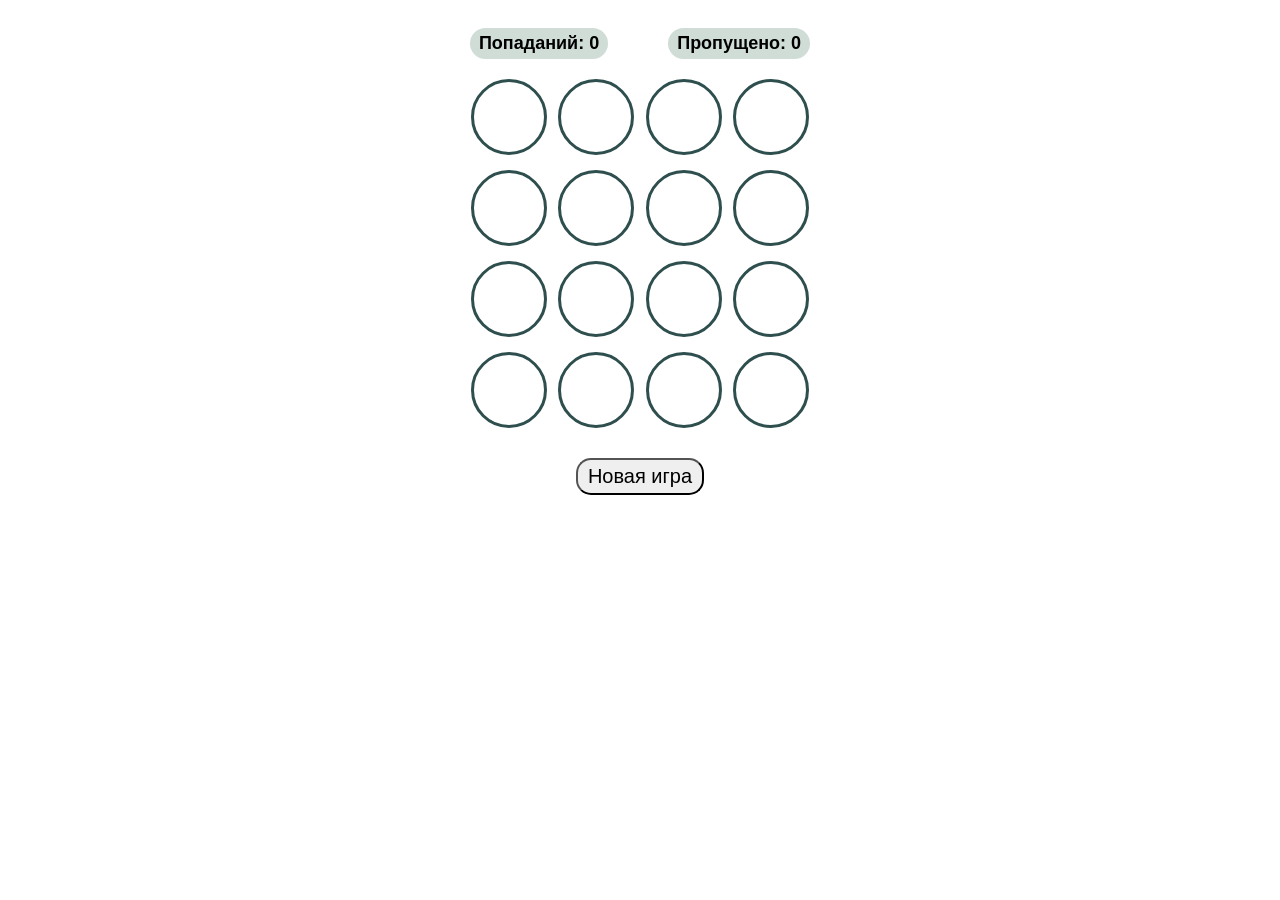
<file: index.html>
<!doctype html><html lang="en"><head><meta charset="UTF-8"><meta http-equiv="X-UA-Compatible" content="IE=edge"><meta name="viewport" content="width=device-width,initial-scale=1"><title>Goblin Game</title><script defer="defer" src="main.js"></script><link href="main.css" rel="stylesheet"></head><body><section id="goblin"></section></body></html>
</file>
<file: main.css>
body{font-family:Helvetica,Arial,sans-serif;font-size:15px;font-weight:700}.card{align-items:center;display:flex;flex-direction:column;justify-content:center;margin-bottom:0;width:100%}.hole-game{cursor:url(4fe1eddf1f94d543356f.png),pointer;justify-content:space-around;margin:0 auto;width:350px}.hole-game,.status{display:flex;flex-wrap:wrap}.status{justify-content:center;margin:20px auto}.status div{background:rgba(123,161,142,.36);border-radius:33px;font-size:18px;margin:0 30px;padding:5px 9px}.hole{border-color:#2f4f4f;border-radius:50%;border-style:solid;height:70px;margin:0 5px 15px;width:70px}.hole:active{cursor:url(d65aa23d9649716bc0f0.png),auto}.hole_has-goblin{background-image:url(2dbd01ce16c0fa83cb67.png);background-position:50%;background-repeat:no-repeat;background-size:contain}.button-clear-stat{border-radius:15px;cursor:pointer;display:block;font-family:Helvetica,Arial,sans-serif;font-size:20px;margin:15px auto;padding:5px 10px}.gameOver{align-items:center;background-color:rgba(35,37,37,.977);color:#fff;display:none;font-family:fantasy,Arial,sans-serif;font-size:28px;height:46%;justify-content:center;letter-spacing:2px;max-width:14%;min-width:34%;position:absolute;text-align:center;width:100%}
</file>
